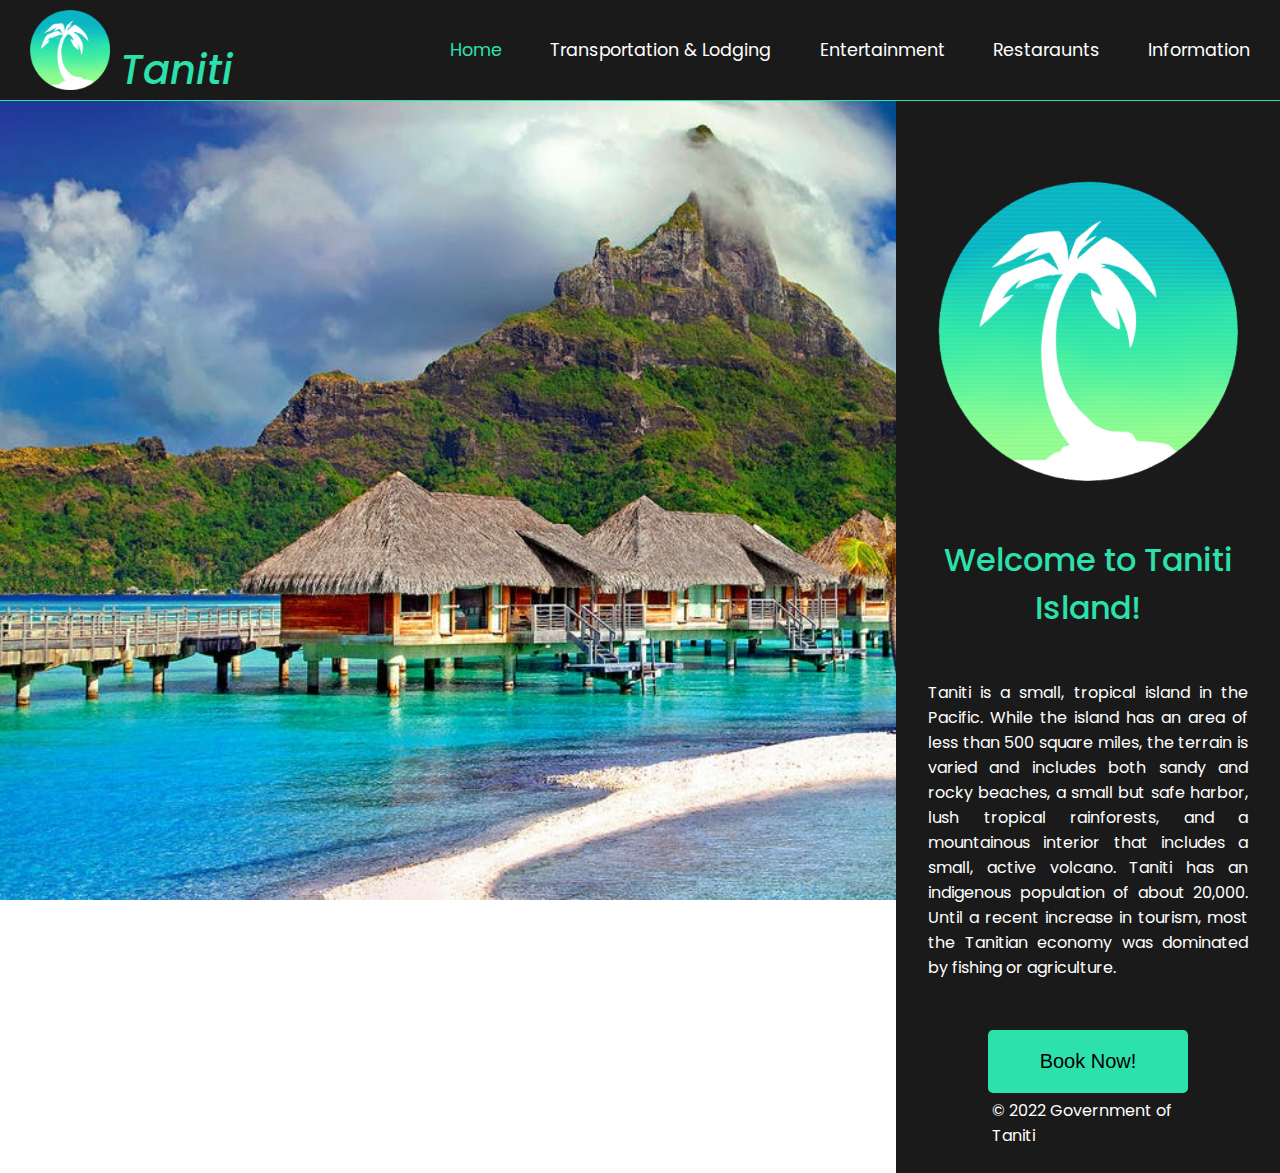
<file: index.html>
<!DOCTYPE html>
<html lang="en">
<head>
    <meta charset="UTF-8">
    <meta http-equiv="X-UA-Compatible" content="IE=edge">
    <meta name="viewport" content="width=device-width, initial-scale=1.0">
    <!-- CSS only -->
    <link rel="preconnect" href="https://fonts.googleapis.com">
    <link rel="preconnect" href="https://fonts.gstatic.com" crossorigin>
    <link href="https://fonts.googleapis.com/css2?family=Poppins:ital,wght@0,400;0,600;0,700;1,400&display=swap" rel="stylesheet"> 
    <link rel="stylesheet" href="styles/style.css">
    <title>Welcome to Taniti - Home</title>
    <link rel="icon" type="image/x-icon" href="images/favicon-32.png">
    <link rel="icon" type="image/x-icon" href="images/favicon-16.png">
</head>
<body>
    <div class="navbar">
        <div class="nav-logo">
            <a href="index.html"><img src="images/palm.png"></a>
            <h1 id="logo-text">Taniti</h1>
        </div>
        <div class="nav-links">
            <a class="nav-link active" aria-current="page" href="index.html">Home</a>
            <a class="nav-link" href="transportation.html">Transportation & Lodging</a>
            <a class="nav-link" href="entertainment.html">Entertainment</a>
            <a class="nav-link" href="restaraunts.html">Restaraunts</a>
            <a class="nav-link" href="information.html">Information</a>
        </div>
    </div>
    <div class="main">
        <div class="hero">
            <div class="hero-img">
                <div class="hero-img darken">
                            
                </div>
            </div>
            <div class="hero-info">
                <div class="hero-text">
                    <img id="hero-logo" src="images/palm.png" height="300px" href="index.html">

                    <h1>Welcome to Taniti Island!</h1>
                    <p>Taniti is a small, tropical island in the Pacific. While the island has an area of less than 500 square miles, the terrain is varied and includes
                         both sandy and rocky beaches, a small but safe harbor, lush tropical rainforests, and a mountainous interior that includes a small, active volcano. 
                         Taniti has an indigenous population of about 20,000. Until a recent increase in tourism, most the Tanitian economy was dominated by fishing or agriculture.</p>
                         <a href="booking.html"><button class="book">Book Now!</button></a>
                </div>
                <p id="foot">&copy; 2022 Government of Taniti</p>

            </div>
        </div>
    </div>
</body>
</html>
</file>
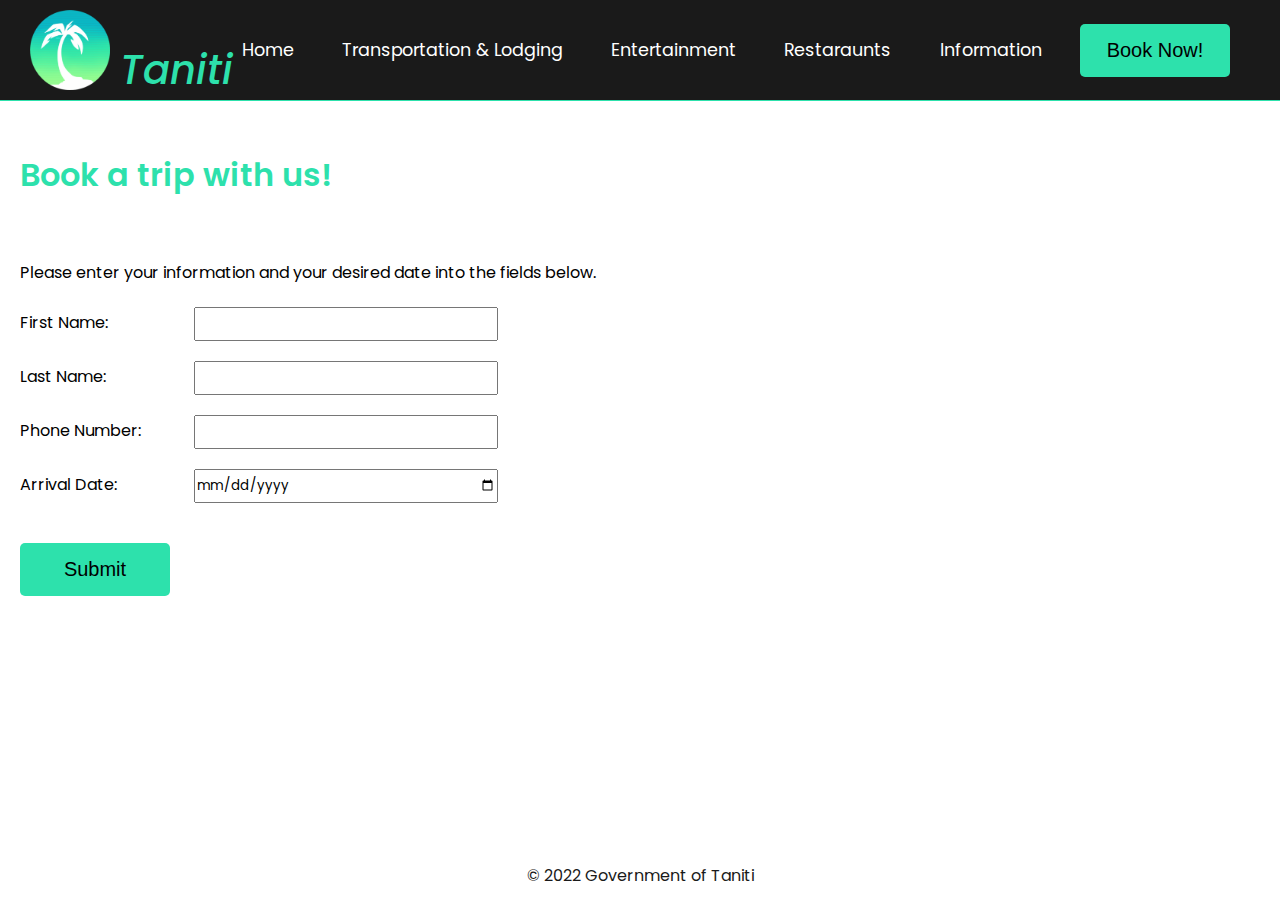
<file: booking.html>
<!DOCTYPE html>
<html lang="en">
<head>
    <meta charset="UTF-8">
    <meta http-equiv="X-UA-Compatible" content="IE=edge">
    <meta name="viewport" content="width=device-width, initial-scale=1.0">
    <link rel="preconnect" href="https://fonts.googleapis.com">
    <link rel="preconnect" href="https://fonts.gstatic.com" crossorigin>
    <link href="https://fonts.googleapis.com/css2?family=Poppins:ital,wght@0,400;0,600;0,700;1,400&display=swap" rel="stylesheet"> 
    <link rel="stylesheet" href="styles/style.css">
    <title>Taniti - Booking</title>
    <link rel="icon" type="image/x-icon" href="images/favicon-32.png">
    <link rel="icon" type="image/x-icon" href="images/favicon-16.png">
</head>
<body>
    <div class="navbar">
        <div class="nav-logo">
            <a href="index.html"><img src="images/palm.png"></a>
            <h1 id="logo-text">Taniti</h1>
        </div>
        <div class="nav-links">
            <a class="nav-link" href="index.html">Home</a>
            <a class="nav-link" href="transportation.html">Transportation & Lodging</a>
            <a class="nav-link" href="entertainment.html">Entertainment</a>
            <a class="nav-link" href="restaraunts.html">Restaraunts</a>
            <a class="nav-link" href="information.html">Information</a>  
        </div>
        <a href="booking.html"><button class="book-btn">Book Now!</button></a>
    </div>
    <div class="information-main">
        <h1>Book a trip with us!</h1>
        <p>Please enter your information and your desired date into the fields below.</p>
        <form>
            <label for="fname">First Name:</label>
            <input type="text" id="fname" name="first-name">
            <br>
            <label for="lname">Last Name:</label>
            <input type="text" id="lname" name="last-name">
            <br>
            <label for="phone">Phone Number:</label>
            <input type="text" id="phone" name="phone-number">
            <br>
            <label for="arrival-date">Arrival Date:</label>
            <input type="date" id="date" name="date">
            <br>
            <button id="submit-booking-btn" type="submit">Submit</button>
          </form>
    </div>
    <footer>
        <p>&copy; 2022 Government of Taniti</p>
    </footer>
</body>
</html>
</file>
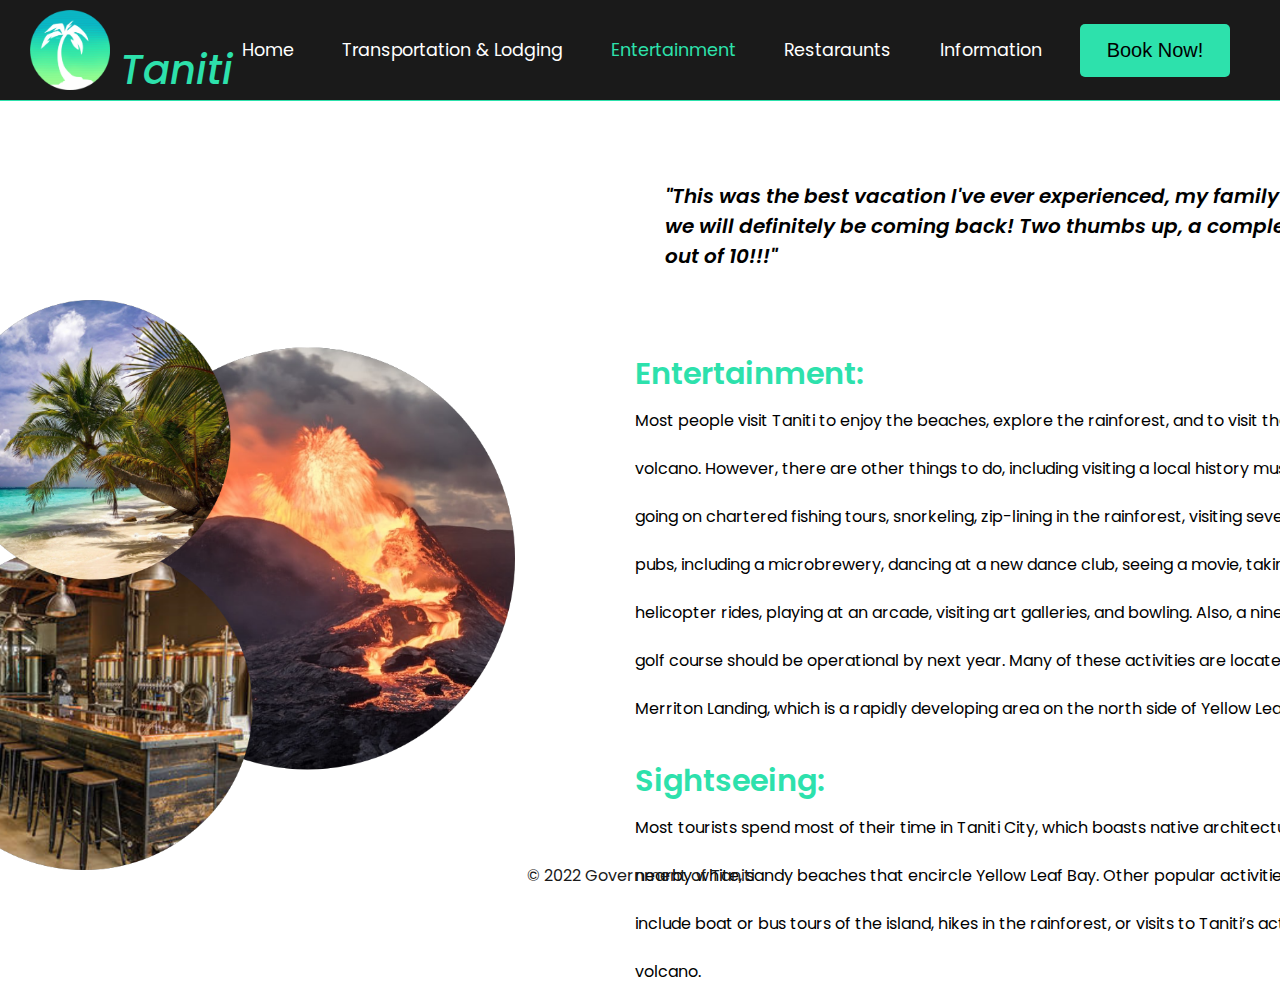
<file: entertainment.html>
<!DOCTYPE html>
<html lang="en">
<head>
    <meta charset="UTF-8">
    <meta http-equiv="X-UA-Compatible" content="IE=edge">
    <meta name="viewport" content="width=device-width, initial-scale=1.0">
    <link rel="preconnect" href="https://fonts.googleapis.com">
    <link rel="preconnect" href="https://fonts.gstatic.com" crossorigin>
    <link href="https://fonts.googleapis.com/css2?family=Poppins:ital,wght@0,400;0,600;0,700;1,400&display=swap" rel="stylesheet"> 
    <link rel="stylesheet" href="styles/style.css">
    <title>Taniti - Entertainment</title>
    <link rel="icon" type="image/x-icon" href="images/favicon-32.png">
    <link rel="icon" type="image/x-icon" href="images/favicon-16.png">
</head>
<body>
    <div class="navbar">
        <div class="nav-logo">
            <a href="index.html"><img src="images/palm.png"></a>
            <h1 id="logo-text">Taniti</h1>
        </div>
        <div class="nav-links">
            <a class="nav-link" href="index.html">Home</a>
            <a class="nav-link" href="transportation.html">Transportation & Lodging</a>
            <a class="nav-link active" aria-current="page" href="entertainment.html">Entertainment</a>
            <a class="nav-link" href="restaraunts.html">Restaraunts</a>
            <a class="nav-link" href="information.html">Information</a>
        </div>
        <a href="booking.html"><button class="book-btn">Book Now!</button></a>
    </div>
    <div class="ent-section">
        <div id="item">
            <img src="images/entertainment.png" width="600px">
        </div>
            <div id="item">
                <div class="quote">
                    <p>"This was the best vacation I've ever experienced, my family loved it, we will definitely be coming back! Two thumbs up, a complete 10 out of 10!!!"</p>
                    <p id="name">- Bob</p>
                </div>
                <div class="information-main">
                    <span id="transportation-span">Entertainment:</span>
                        <p>Most people visit Taniti to enjoy the beaches, explore the rainforest, and to visit the volcano. However, there are other things to do, including visiting a local history museum,
                            going on chartered fishing tours, snorkeling, zip-lining in the rainforest, visiting several pubs, including a microbrewery, dancing at a new dance club, seeing a movie, taking helicopter rides,
                            playing at an arcade, visiting art galleries, and bowling. Also, a nine-hole golf course should be operational by next year. Many of these activities are located in Merriton Landing, which is a 
                            rapidly developing area on the north side of Yellow Leaf Bay. 
                        </p>
                    <br>
                    <span id="transportation-span">Sightseeing:</span>
                        <p>Most tourists spend most of their time in Taniti City, which boasts native architecture and nearby white, sandy beaches that encircle Yellow Leaf Bay. Other popular activities include boat or bus tours of the island,
                            hikes in the rainforest, or visits to Taniti’s active volcano.
                        </p>
                </div>
            </div>
    </div>
    <footer>
        <p>&copy; 2022 Government of Taniti</p>
    </footer>
</body>
</html>
</file>
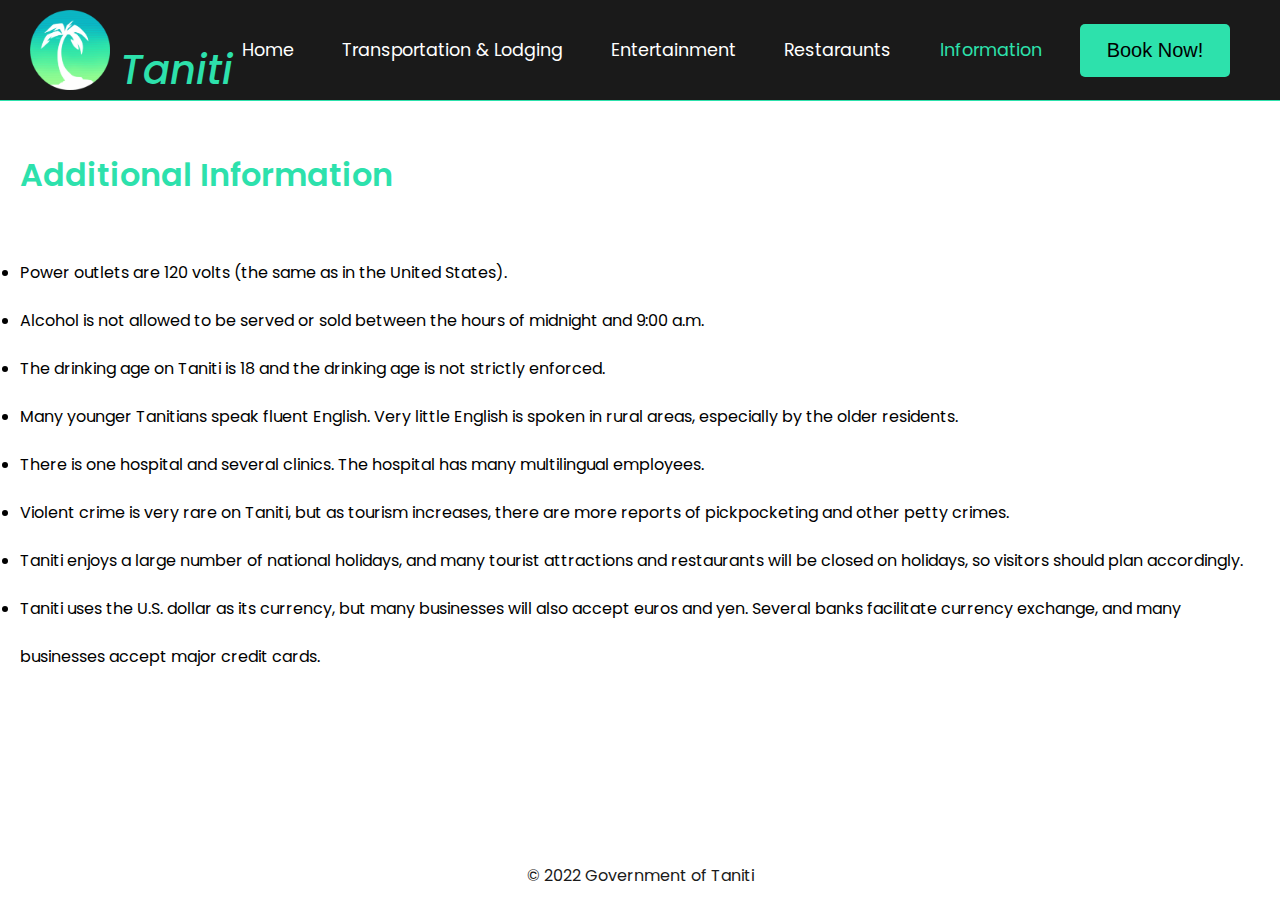
<file: information.html>
<!DOCTYPE html>
<html lang="en">
<head>
    <meta charset="UTF-8">
    <meta http-equiv="X-UA-Compatible" content="IE=edge">
    <meta name="viewport" content="width=device-width, initial-scale=1.0">
    <link rel="preconnect" href="https://fonts.googleapis.com">
    <link rel="preconnect" href="https://fonts.gstatic.com" crossorigin>
    <link href="https://fonts.googleapis.com/css2?family=Poppins:ital,wght@0,400;0,600;0,700;1,400&display=swap" rel="stylesheet"> 
    <link rel="stylesheet" href="styles/style.css">
    <title>Taniti - Information</title>
    <link rel="icon" type="image/x-icon" href="images/favicon-32.png">
    <link rel="icon" type="image/x-icon" href="images/favicon-16.png">
</head>
<body>
    <div class="navbar">
        <div class="nav-logo">
            <a href="index.html"><img src="images/palm.png"></a>
            <h1 id="logo-text">Taniti</h1>
        </div>
        <div class="nav-links">
            <a class="nav-link" href="index.html">Home</a>
            <a class="nav-link" href="transportation.html">Transportation & Lodging</a>
            <a class="nav-link" href="entertainment.html">Entertainment</a>
            <a class="nav-link" href="restaraunts.html">Restaraunts</a>
            <a class="nav-link active" aria-current="page" href="information.html">Information</a>  
        </div>
        <a href="booking.html"><button class="book-btn">Book Now!</button></a>
    </div>
    <div class="information-main">
        <h1>Additional Information</h1>
        <li>
            <p>Power outlets are 120 volts (the same as in the United States).</p>
        </li>
        <li>
            <p>Alcohol is not allowed to be served or sold between the hours of midnight and 9:00 a.m. </p>
        </li>
        <li>
            <p>The drinking age on Taniti is 18 and the drinking age is not strictly enforced.</p>
        </li>
        <li>
            <p>Many younger Tanitians speak fluent English. Very little English is spoken in rural areas, especially by the older residents.</p>
        </li>
        <li>
            <p>There is one hospital and several clinics. The hospital has many multilingual employees.</p>
        </li>
        <li>
            <p>Violent crime is very rare on Taniti, but as tourism increases, there are more reports of pickpocketing and other petty crimes. </p>
        </li>
        <li>
            <p>Taniti enjoys a large number of national holidays, and many tourist attractions and restaurants will be closed on holidays, so visitors should plan accordingly.</p>
        </li>
        <li>
            <p>Taniti uses the U.S. dollar as its currency, but many businesses will also accept euros and yen. Several banks facilitate currency exchange, and many businesses accept major credit cards.</p>
        </li>
    </div>
    <footer>
        <p>&copy; 2022 Government of Taniti</p>
    </footer>
</body>
</html>
</file>
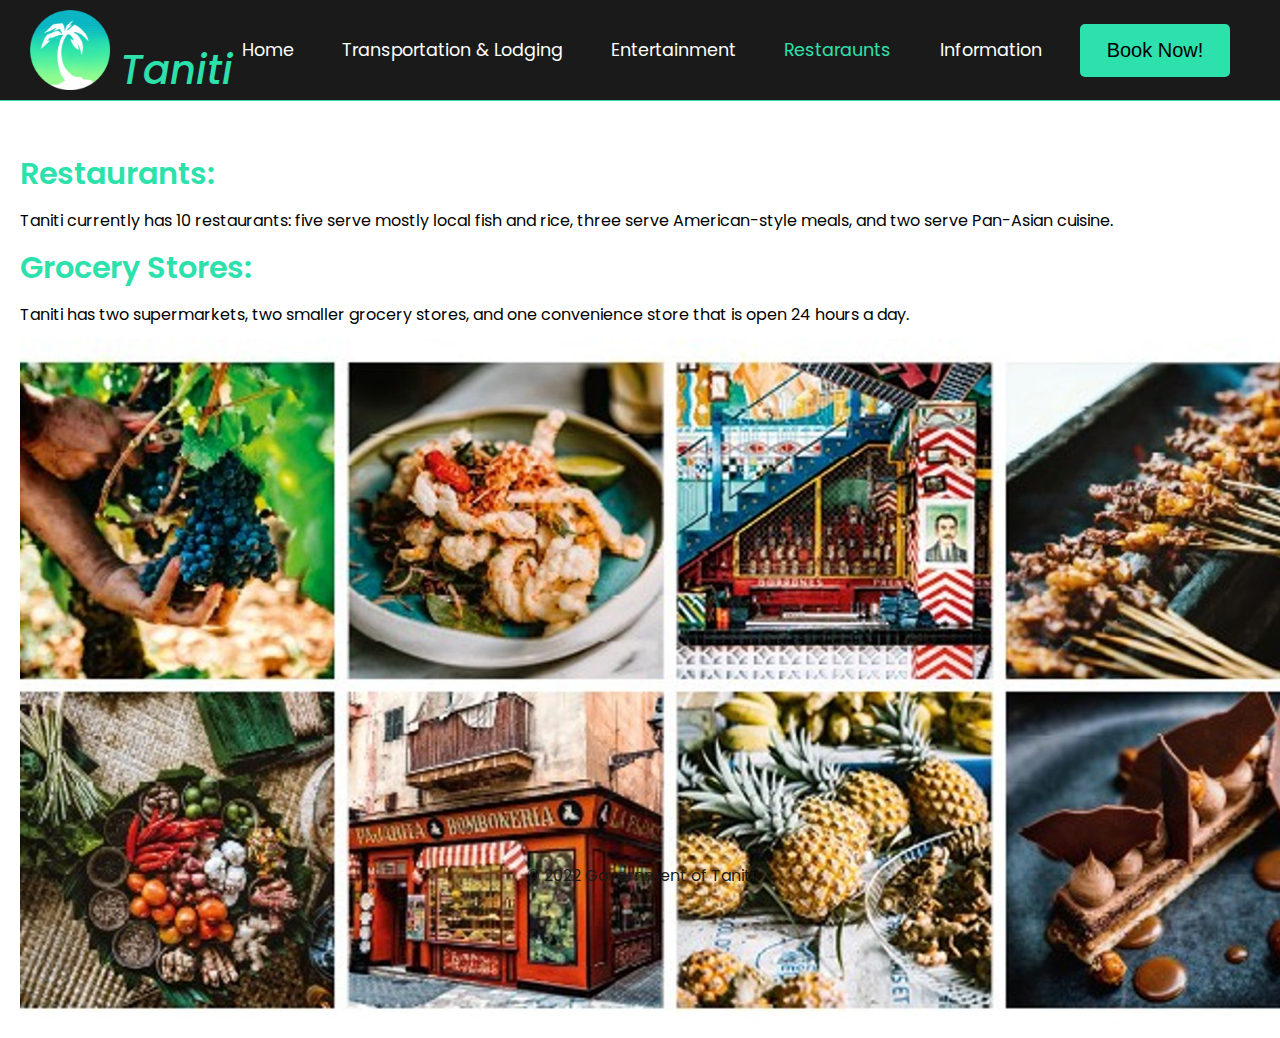
<file: restaraunts.html>
<!DOCTYPE html>
<html lang="en">
<head>
    <meta charset="UTF-8">
    <meta http-equiv="X-UA-Compatible" content="IE=edge">
    <meta name="viewport" content="width=device-width, initial-scale=1.0">
    <link rel="preconnect" href="https://fonts.googleapis.com">
    <link rel="preconnect" href="https://fonts.gstatic.com" crossorigin>
    <link href="https://fonts.googleapis.com/css2?family=Poppins:ital,wght@0,400;0,600;0,700;1,400&display=swap" rel="stylesheet"> 
    <link rel="stylesheet" href="styles/style.css">
    <title>Taniti - Restaraunts</title>
    <link rel="icon" type="image/x-icon" href="images/favicon-32.png">
    <link rel="icon" type="image/x-icon" href="images/favicon-16.png">
</head>
<body>
    <div class="navbar">
        <div class="nav-logo">
            <a href="index.html"><img src="images/palm.png"></a>
            <h1 id="logo-text">Taniti</h1>
        </div>
        <div class="nav-links">
            <a class="nav-link" href="index.html">Home</a>
            <a class="nav-link" href="transportation.html">Transportation & Lodging</a>
            <a class="nav-link" href="entertainment.html">Entertainment</a>
            <a class="nav-link active" aria-current="page" href="restaraunts.html">Restaraunts</a>
            <a class="nav-link" href="information.html">Information</a>
        </div>
        <a href="booking.html"><button class="book-btn">Book Now!</button></a>
    </div>
    <div class="information-main">
        <span id="transportation-span">Restaurants:</span>
            <p>Taniti currently has 10 restaurants: five serve mostly local fish and rice, three serve American-style meals, and two serve Pan-Asian cuisine.</p>
        <span id="transportation-span">Grocery Stores:</span>
            <p>Taniti has two supermarkets, two smaller grocery stores, and one convenience store that is open 24 hours a day.</p>
        <img id="food" src="images/NGTF1218_instagrammer_sliceofpai.jpg">
    </div>
    <footer>
        <p>&copy; 2022 Government of Taniti</p>
    </footer>
</body>
</html>
</file>
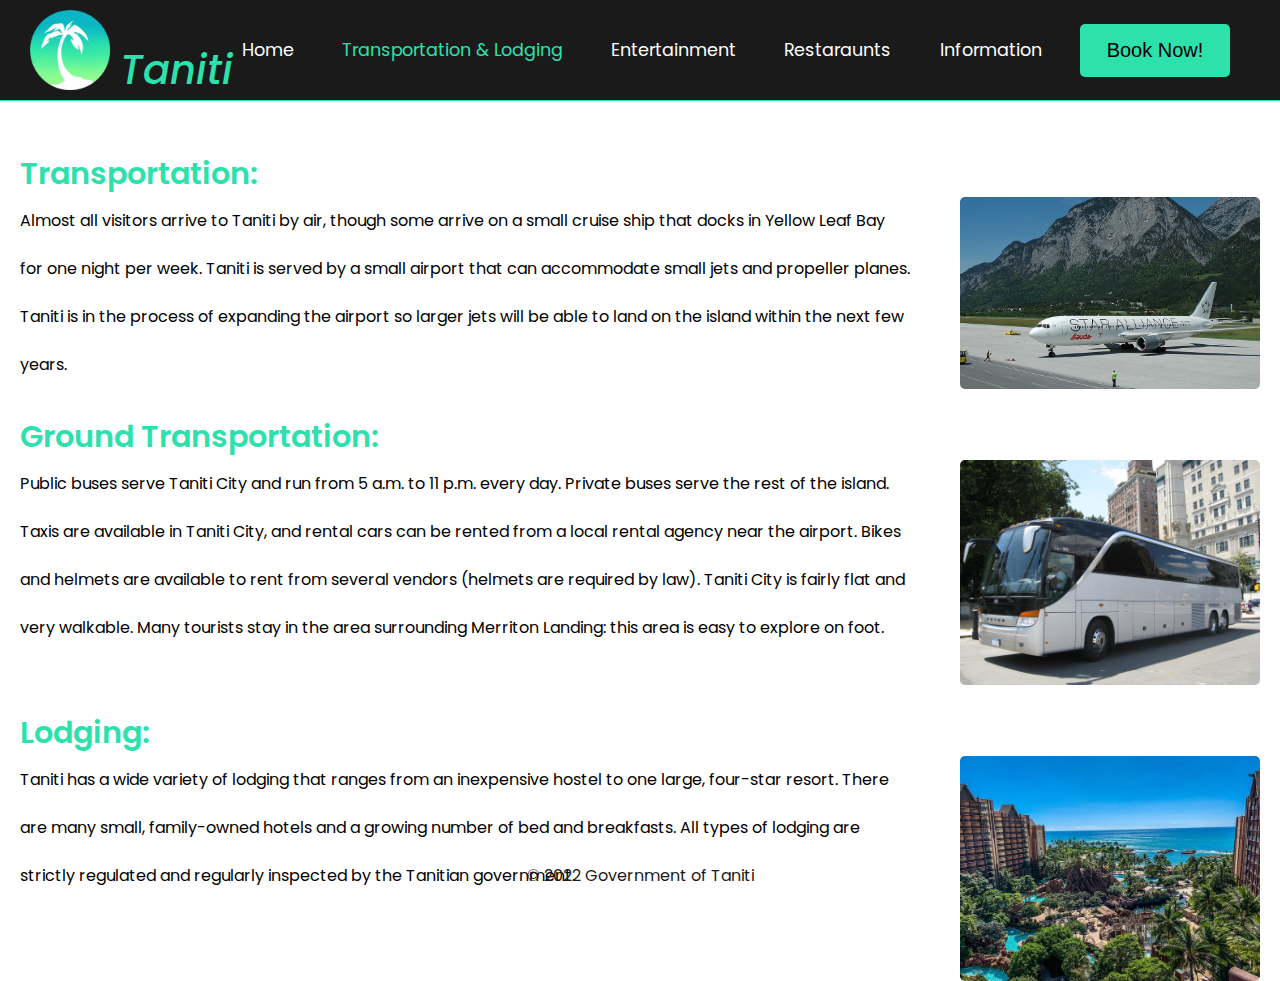
<file: transportation.html>
<!DOCTYPE html>
<html lang="en">
<head>
    <meta charset="UTF-8">
    <meta http-equiv="X-UA-Compatible" content="IE=edge">
    <meta name="viewport" content="width=device-width, initial-scale=1.0">
    <link rel="preconnect" href="https://fonts.googleapis.com">
    <link rel="preconnect" href="https://fonts.gstatic.com" crossorigin>
    <link href="https://fonts.googleapis.com/css2?family=Poppins:ital,wght@0,400;0,600;0,700;1,400&display=swap" rel="stylesheet"> 
    <link rel="stylesheet" href="styles/style.css">
    <title>Taniti - Transportation</title>
    <link rel="icon" type="image/x-icon" href="images/favicon-32.png">
    <link rel="icon" type="image/x-icon" href="images/favicon-16.png">
</head>
<body>
    <div class="navbar">
        <div class="nav-logo">
            <a href="index.html"><img src="images/palm.png"></a>
            <h1 id="logo-text">Taniti</h1>
        </div>
        <div class="nav-links">
            <a class="nav-link" href="index.html">Home</a>
            <a class="nav-link active" aria-current="page" href="transportation.html">Transportation & Lodging</a>
            <a class="nav-link" href="entertainment.html">Entertainment</a>
            <a class="nav-link" href="restaraunts.html">Restaraunts</a>
            <a class="nav-link" href="information.html">Information</a>
        </div>
        <a href="booking.html"><button class="book-btn">Book Now!</button></a>
    </div>
    <div class="information-main">
        <span id="transportation-span">Transportation:</span>
        <div id="transportation-section">
            <p>Almost all visitors arrive to Taniti by air, though some arrive on a small cruise ship that docks in Yellow Leaf Bay for one night per week. 
                Taniti is served by a small airport that can accommodate small jets and propeller planes. Taniti is in the process of expanding the airport 
                so larger jets will be able to land on the island within the next few years. 
            </p>
            <img src="images/plane.jpg" width="300px" style="border-radius: 5px">
        </div>
        <br>
        <span id="transportation-span">Ground Transportation:</span>
        <div id="transportation-section">
            <p>Public buses serve Taniti City and run from 5 a.m. to 11 p.m. every day. Private buses serve the rest of the island. 
                Taxis are available in Taniti City, and rental cars can be rented from a local rental agency near the airport. Bikes and helmets are available 
                to rent from several vendors (helmets are required by law). Taniti City is fairly flat and very walkable. Many tourists stay in the area surrounding Merriton Landing: 
                this area is easy to explore on foot.
            </p>
            <img src="images/bus.jpg" width="300px" style="border-radius: 5px">
        </div>
        <br>
        <span id="transportation-span">Lodging:</span>
        <div id="transportation-section">
            <p>Taniti has a wide variety of lodging that ranges from an inexpensive hostel to one large, four-star resort. There are many small, family-owned hotels and a growing number 
                of bed and breakfasts. All types of lodging are strictly regulated and regularly inspected by the Tanitian government.
            </p>
            <img src="images/resort.jpg" width="300px" style="border-radius: 5px">
        </div>
    </div>
    <footer>
        <p>&copy; 2022 Government of Taniti</p>
    </footer>
</body>
</html>
</file>
<file: styles/style.css>
* {
    margin: 0;
    padding: 0;
}

body {
    box-sizing: border-box;
    font-family: 'Poppins', sans-serif;
    width: 100vw;
}

.navbar {
    display: flex;
    width: 100%;
    height: 100px;
    align-items: center;
    justify-content: space-between;
    background-color: #1a1a1a;
    border-bottom: 1px solid #2de1ac;
}

.nav-logo {
    display: flex;
/*     width: 400px;
 */    height: 100%;
    padding-left: 20px;
    position: relative;
}

.nav-logo img {
    width: 80px;
    padding: 10px;
    align-items: center;
}

#logo-text {
    align-self: flex-end;
    font-size: 2.5rem;
    font-weight: 500;
    font-style: italic;
    color: #2de1ac;
}

.nav-links {
    display: flex;
    margin-right: 30px;
    width: 800px;
    justify-content: space-between;
}

.nav-link {
    text-decoration: none;
    font-size: 1.1rem;
    color: #ffffff;
    transition: transform ease 300ms;
}

.active {
    color: #2de1ac;
}

.nav-link:hover {
    transform: translate(0, -5px);
}

.book-btn {
    justify-self: center;
    margin-right: 50px;
    width: 150px;
    font-size: 20px;
    padding: 15px;
    border: none;
    background-color: #2de1ac;
    border-radius: 5px;
}

.book-btn:hover {
    background-color: aqua;
    color: black;
    cursor: pointer;
}
/* main */

.hero {
    display: flex;
    width: 100vw;
}
.hero-img {
    width: 70%;
 
    margin-right: auto;
    height: calc(100vh - 101px);
    background: url(../images/beach.jpeg);
    background-size: cover;
}

.darken {
/*     background-image: 
    linear-gradient(to right, transparent 0,transparent 40% /*edit this value ,white 95%
    ),
    url(beach.jpeg);
    width: 100%;
    display: flex;
    justify-content: center;
    align-items: center;*/
}

.hero-info {
    width: 30%;
    padding-block: 5rem;
    position: relative;
    background-color: #1a1a1a;
}

.hero-info h1 {
    margin-block: 3rem;
    font-weight: 500;
    color: #2de1ac;
}

.hero-text {
    color: #ffffff;
    text-align: center;
    padding-inline: 2rem;
}

.hero-text p {
    text-align: justify;
}

.book {
    margin-top: 50px;
    width: 200px;
    font-size: 20px;
    padding: 20px;
    border: none;
    background-color: #2de1ac;
    border-radius: 5px;
    transition: transform ease 300ms;
}

.book:hover {
    color:#ffffff;
    cursor: pointer;
    transform: translate(0, -5px);
}

#foot {
    position: absolute;
    bottom: 0%;
    left: 50%;
    transform: translate(-50%, -50%);
    color: #ffffff;
}

.section {
    background-color: #1a1a1a;
    width: 100%;
    height: calc(5vh - 1px);
    border-top: 1px solid #2de1ac;
}

footer {
    position: absolute;
    bottom: 0%;
    left: 50%;
    transform: translate(-50%, -50%);
    color: #1a1a1a;
}
/* Information Page */

.information-main {
    max-width: 1300px;
    margin-inline: auto;
    margin-top: 50px;
    padding-inline: 20px;

}

.information-main li p {
    display: inline;
}

.information-main h1 {
    margin-bottom: 50px;
    font-weight: 600;
    color: #2de1ac;
}

.information-main p {
    line-height: 3;
}

/* Transportation */

#transportation-span {
    font-size: 1.9rem;
    font-weight: 600;
    color: #2de1ac;
}

#transportation-section {
    display: flex;
    gap: 50px;
}

/* Entertainment */

.ent-section {
    display: flex;
    width: 100vw;
    margin-top: 80px;
    justify-content: center;
    align-items: center;
}

#item {
    display: block;
    margin-inline: 50px;
}

.quote {
    font-style: italic;
    width: 700px;
    font-size: 20px;
    font-weight: 600;
    margin: 0 0 50px 50px;
}

#name {
    text-align: right;
    padding-right: 20px;
}

/* restaraunts -- need to change this to either a table or grid/column setup for spacing */

#food {
    width: 1300px;
}

/* booking */

label, input {
    margin-block: 10px;
}

label {
    display: inline-block;
    min-width: 170px;
}

input {
    min-height: 30px;
    width: 300px;
    font-family: 'Poppins', sans-serif;
}

#submit-booking-btn {
    margin-top: 30px;
    width: 150px;
    font-size: 20px;
    padding: 15px;
    border: none;
    background-color: #2de1ac;
    border-radius: 5px;
}

#submit-booking-btn:hover {
    background-color: aqua;
    color: black;
    cursor: pointer;
}
</file>
